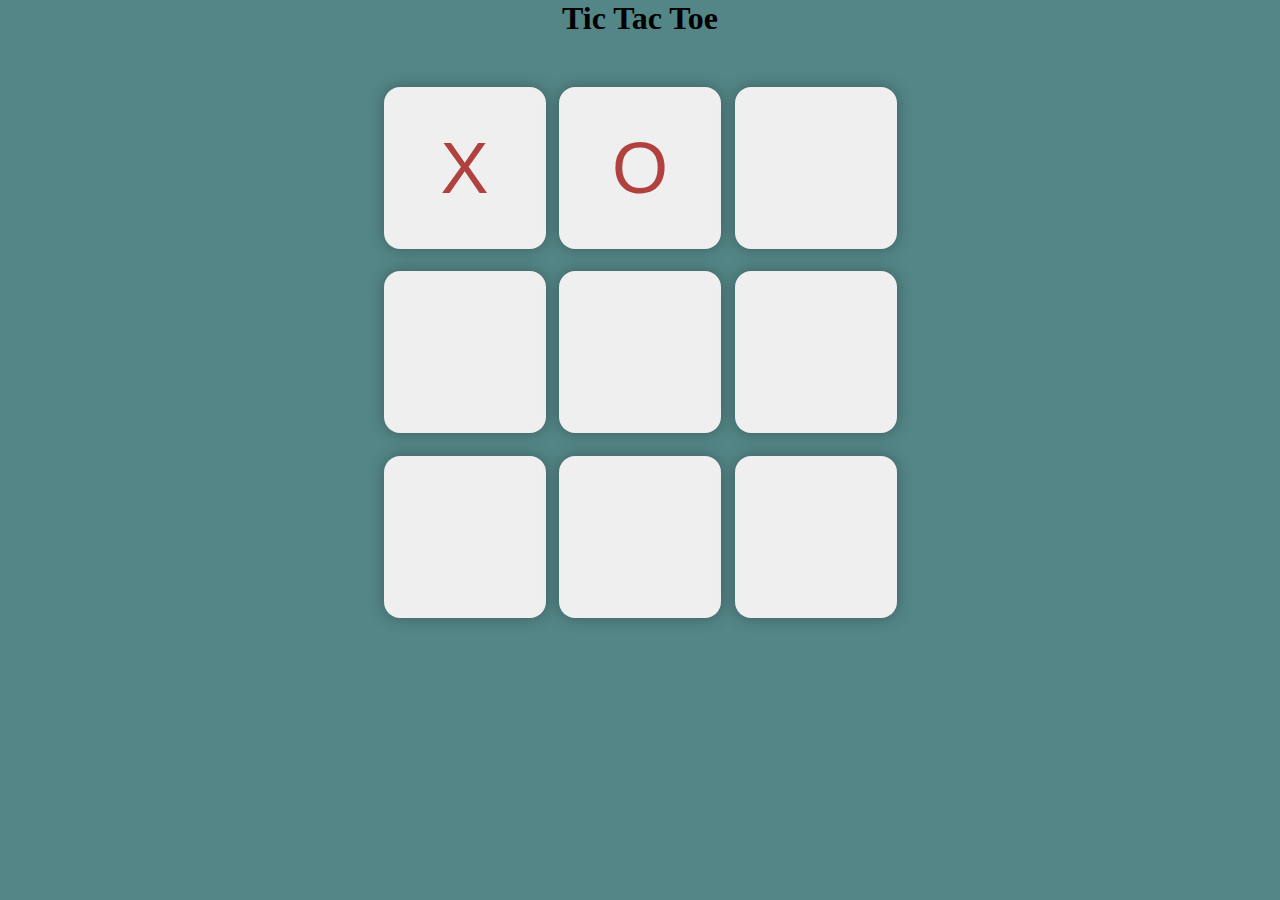
<file: tic tac toi/index.html>
<!DOCTYPE html>
<html lang="en">
<head>
    <meta charset="UTF-8">
    <meta name="viewport" content="width=device-width, initial-scale=1.0">
    <title>Tic-Tac-Toe game</title>
    <link rel="stylesheet" href="style.css">
</head>
<body>
    <main>
        <h1>Tic Tac Toe</h1>
        <div class="container">
            <div class="game">
                <button class="box">X</button>
                <button class="box">O</button>
                <button class="box"></button>
                <button class="box"></button>
                <button class="box"></button>
                <button class="box"></button>
                <button class="box"></button>
                <button class="box"></button>
                <button class="box"></button>
            </div>
        </div>
    </main>
</body>
</html>
</file>
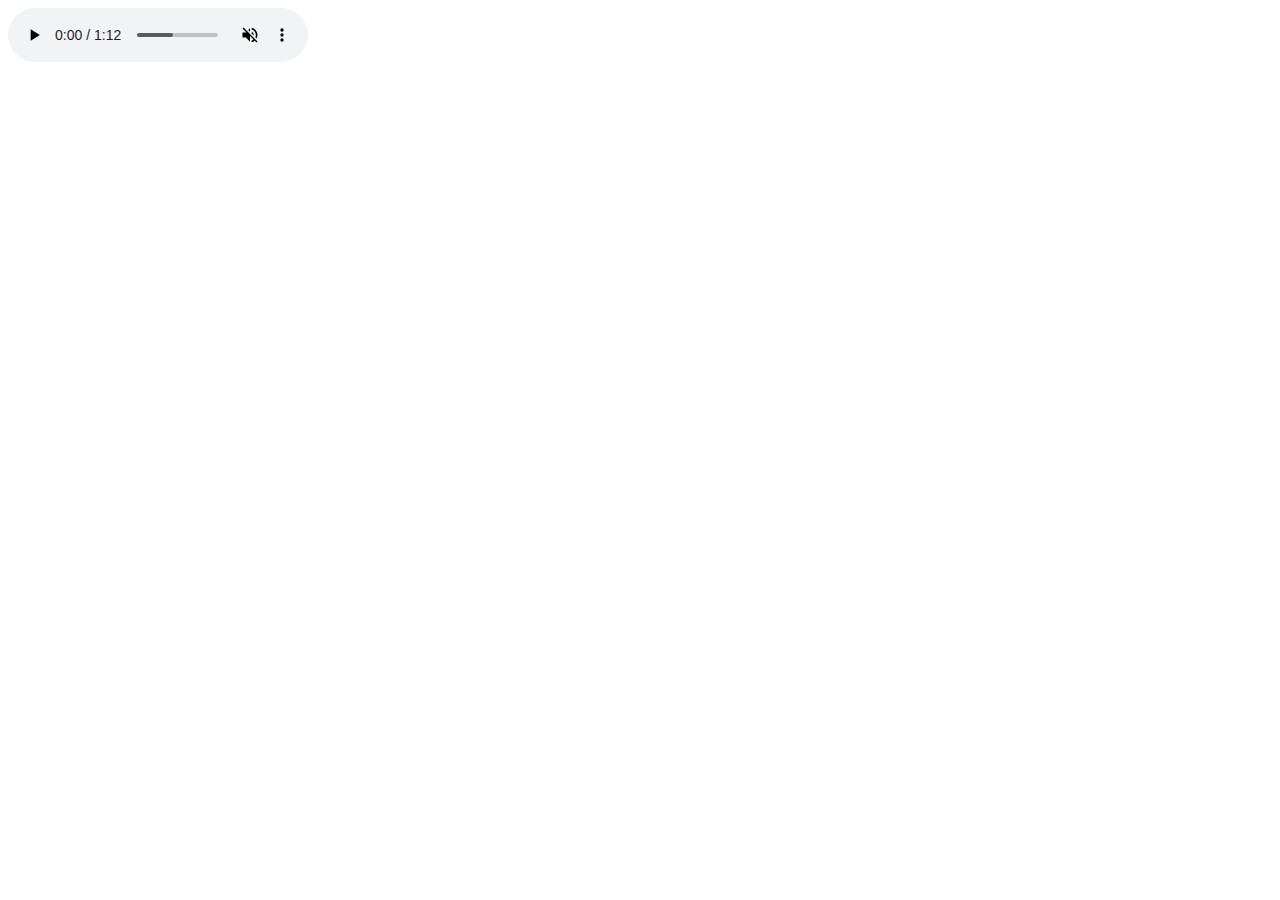
<file: audio.html>
<!DOCTYPE html>
<html>
    <head>
        <title>Audio</title>
    </head>
    <body>
        <audio controls autoplay muted loop>
            <source src="images/audio1.mp3"/>
        </audio>
    </body>
</html>
</file>
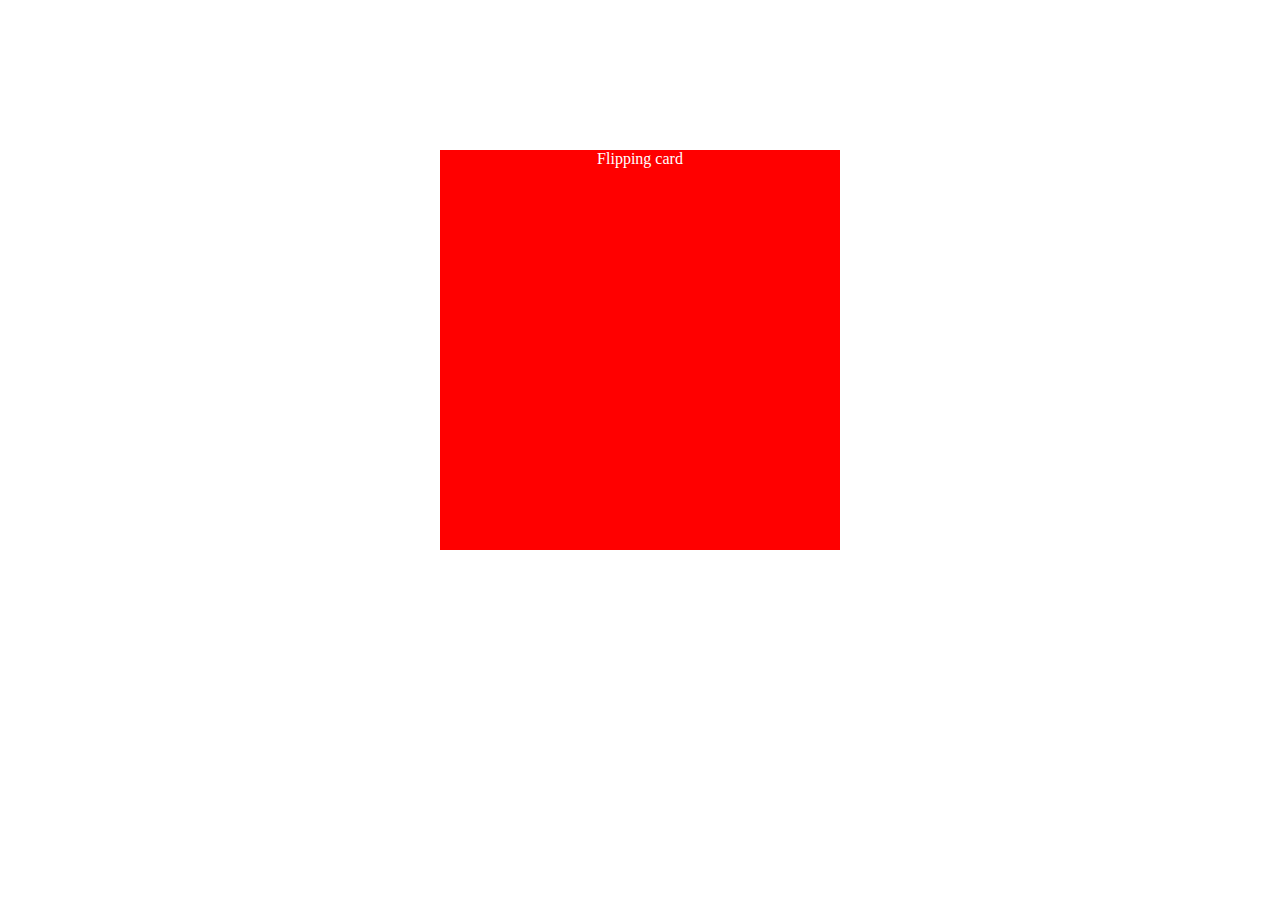
<file: flip.html>
<!DOCTYPE html>
<html lang="en">
<head>
    <meta charset="UTF-8">
    <meta name="viewport" content="width=device-width, initial-scale=1.0">
    <title>Flipping Effect</title>
    <style>
        div{
            background-color: red;
            width: 400px;
            height: 400px;
            text-align: center;
            color: white;
            margin: 150px auto;
            transition-property: transform;
            transition-duration: 4s;
            
        }
        div:hover{
            transform: rotateY(180deg);
        }
    </style>
</head>
<body>
    <div>
        <p>Flipping card</p>
    </div>
</body>
</html>
</file>
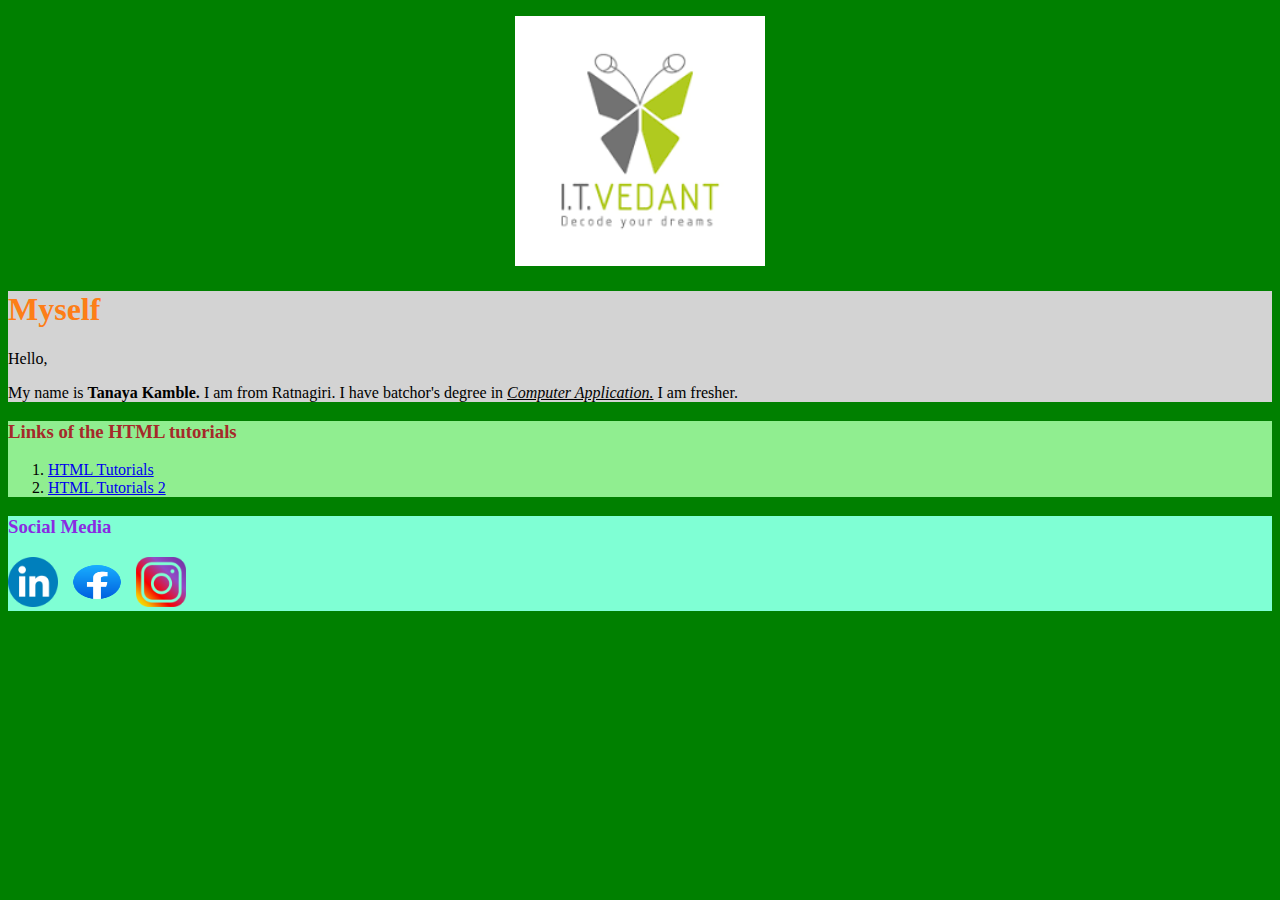
<file: ITvedantwebpage.html>
<!DOCTYPE html>
<html>
    <head>
        <title>ITVedant Web Designing</title>
    </head>
    <body style="background-color:green;">
            <p align="center"><img src="images/ITvedant.png" alt="ITvedant" width="px" height="250px" /></p>
        <div style="background-color:lightgray;">
            <h1 style="color:hsl(27, 98%, 54%);"> Myself</h1>
            <p> Hello, </p>
            <p>My name is <b>Tanaya Kamble.</b> I am from Ratnagiri. I have batchor's degree in <i><u>Computer Application.</u></i> I am fresher.</p>
        </div>
        <div style="background-color: lightgreen;">
            <h3 style="color:brown;">Links of the HTML tutorials</h3>
            <ol>
                <li>
                    <a href="https://youtu.be/HcOc7P5BMi4?si=EzTdC49ou_MqjCHx" target="_blank">HTML Tutorials</a>
                </li>
                <li>
                    <a href="https://youtu.be/MDLn5-zSQQI?si=NrEN4tkNJ8Obpf0U" target="_blank">HTML Tutorials 2</a>
                </li>
            </ol>
        </div>
        <div style="background-color: aquamarine;">
            <h3 style="color: blueviolet;">Social Media</h3>
            <a href="https://in.linkedin.com/" target="_blank"><img src="images/linkedinlogo.png" alt="Linkedin" width="50px" height="50px"/></a>
            <a href="https://www.facebook.com/" target="_blank"><img src="images/fblogo.png" alt="Facebook" width="70px" height="50px"/></a>
            <a href="https://www.instagram.com/" target="_blank"><img  src="images/instalogo.jpg" alt="Instagram" width="50px" height="50px"/></a>
        </div>
    </body>
</html>
</file>
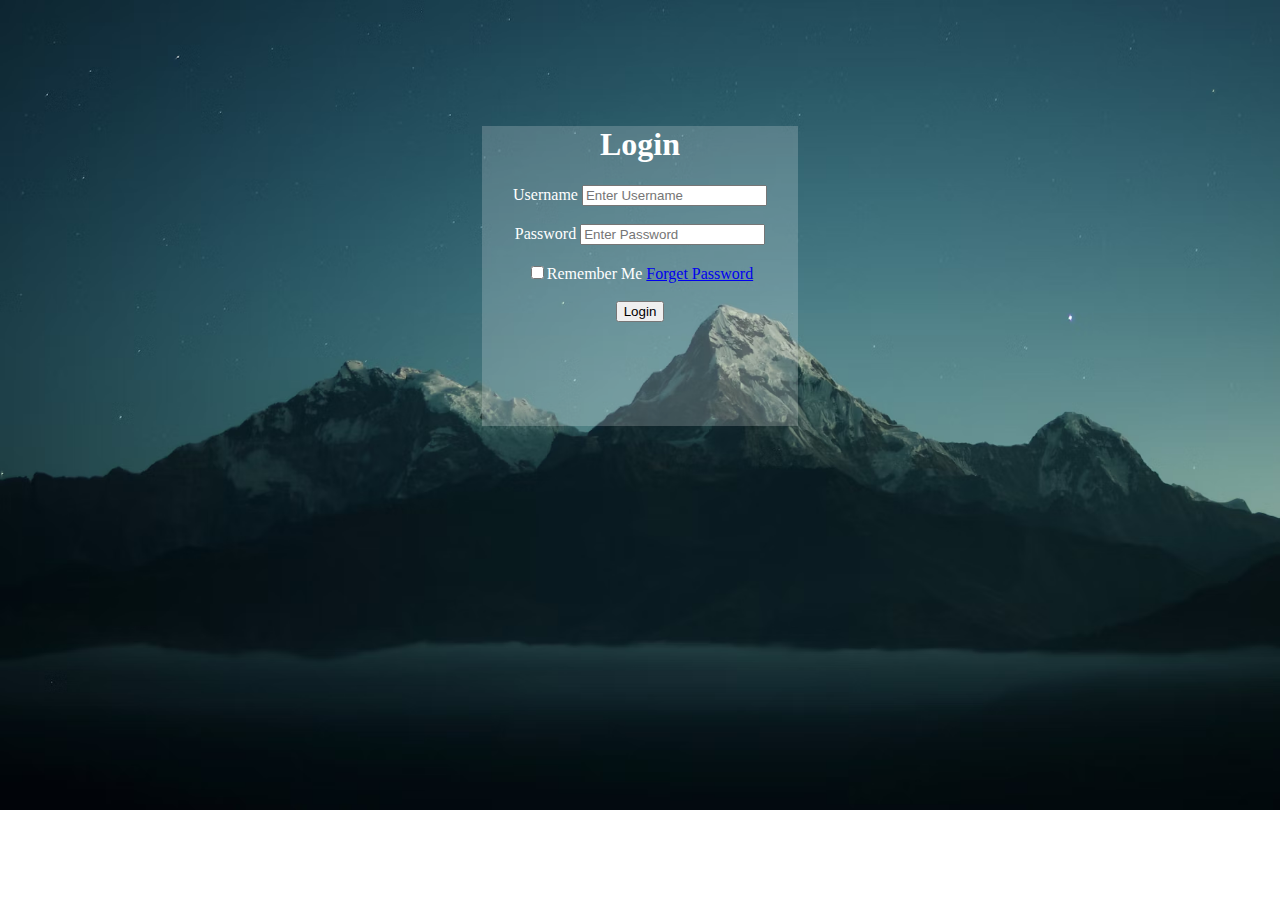
<file: login page.html>
<!DOCTYPE html>
<html>
    <head>
        <title>Login Page</title>
        <link rel="stylesheet" href="login.css">
    </head>
    <body>
        <div class="div1">
            <h1>Login</h1>
            <form>
                <label>Username</label>
                <input type="text" placeholder="Enter Username"/>
                <br><br>
                <label>Password</label>
                <input type="password" placeholder="Enter Password"/>
                <br><br>
                <input type="checkbox" name=""/>Remember Me          
                <a href="#" target="">  Forget Password</a>
                <br> <br>
                <button>Login</button>
            </form>
        </div>
    </body>
</html>
</file>
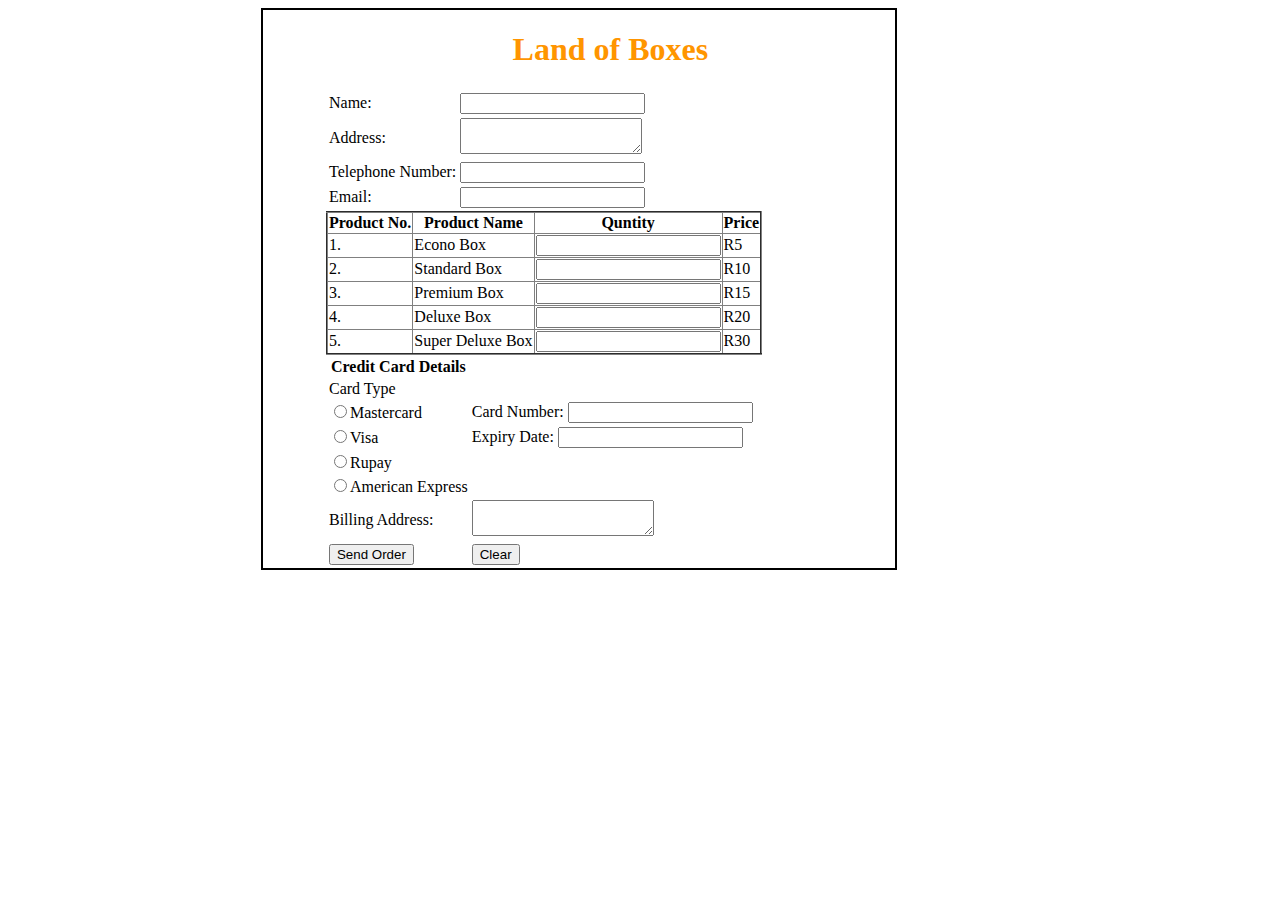
<file: Order.html>
<!DOCTYPE html>
<html>
    <head>
        <title>Orders for Boxes</title>
        <style>
            div{
                border: 2px solid black;
                margin-left: 20%;
                width: 50%;
            }
            h1{
                text-align: center;
                color: rgb(255, 149, 0);
            }
            form{
                
                padding-left: 10% ;
            }
        </style>
    </head>
    <body>
        <div>
            <form>
                <h1>Land of Boxes</h1>
                <table>
                    <tr>
                        <td>Name:</td>
                        <td><input type="text" name=""/></td>
                    </tr>
                    <tr>
                        <td>Address:</td>
                        <td><textarea></textarea></td>
                    </tr>
                    <tr>
                        <td>Telephone Number:</td>
                        <td><input type="tel" name=""/></td>
                    </tr>
                    <tr>
                        <td>Email:</td>
                        <td><input type="email" name=""/></td>
                    </tr>
                </table>
                <table border="2px" style="border-collapse: collapse;">
                    <tr>
                        <th>Product No.</th>
                        <th>Product Name</th>
                        <th>Quntity</th>
                        <th>Price</th>
                    </tr>
                    <tr>
                        <td>1.</td>
                        <td>Econo Box</td>
                        <td><input type="number" name=""/></td>
                        <td>R5</td>
                    </tr>
                    <tr>
                        <td>2.</td>
                        <td>Standard Box</td>
                        <td><input type="number" name=""/></td>
                        <td>R10</td>
                    </tr>
                    <tr>
                        <td>3.</td>
                        <td>Premium Box</td>
                        <td><input type="number" name=""/></td>
                        <td>R15</td>
                    </tr>
                    <tr>
                        <td>4.</td>
                        <td>Deluxe Box</td>
                        <td><input type="number" name=""/></td>
                        <td>R20</td>
                    </tr>
                    <tr>
                        <td>5.</td>
                        <td>Super Deluxe Box</td>
                        <td><input type="number" name=""/></td>
                        <td>R30</td>
                    </tr>
                </table>
                <table>
                    <tr>
                        <th>Credit Card Details</th>
                    </tr>
                    <tr>
                        <td>Card Type</td>
                    </tr>
                    <tr>
                        <td><input type="radio" name="type"/>Mastercard</td>
                        <td>Card Number: <input type="number" name=""/></td>
                    </tr>
                    <tr>
                        <td><input type="radio" name="type"/>Visa</td>
                        <td>Expiry Date: <input type="text" name=""/></td>
                    </tr>
                    <tr>
                        <td><input type="radio" name="type"/>Rupay</td>
                    </tr>
                    <tr>
                        <td><input type="radio" name="type"/>American Express</td>
                    </tr>
                    <tr>
                        <td>Billing Address:</td>
                        <td><textarea></textarea></td>
                    </tr>
                    <tr>
                        <td><button>Send Order</button></td>
                        <td><button>Clear</button></td>
                    </tr>
                </table>
            </form>
        </div>
    </body>
</html>
</file>
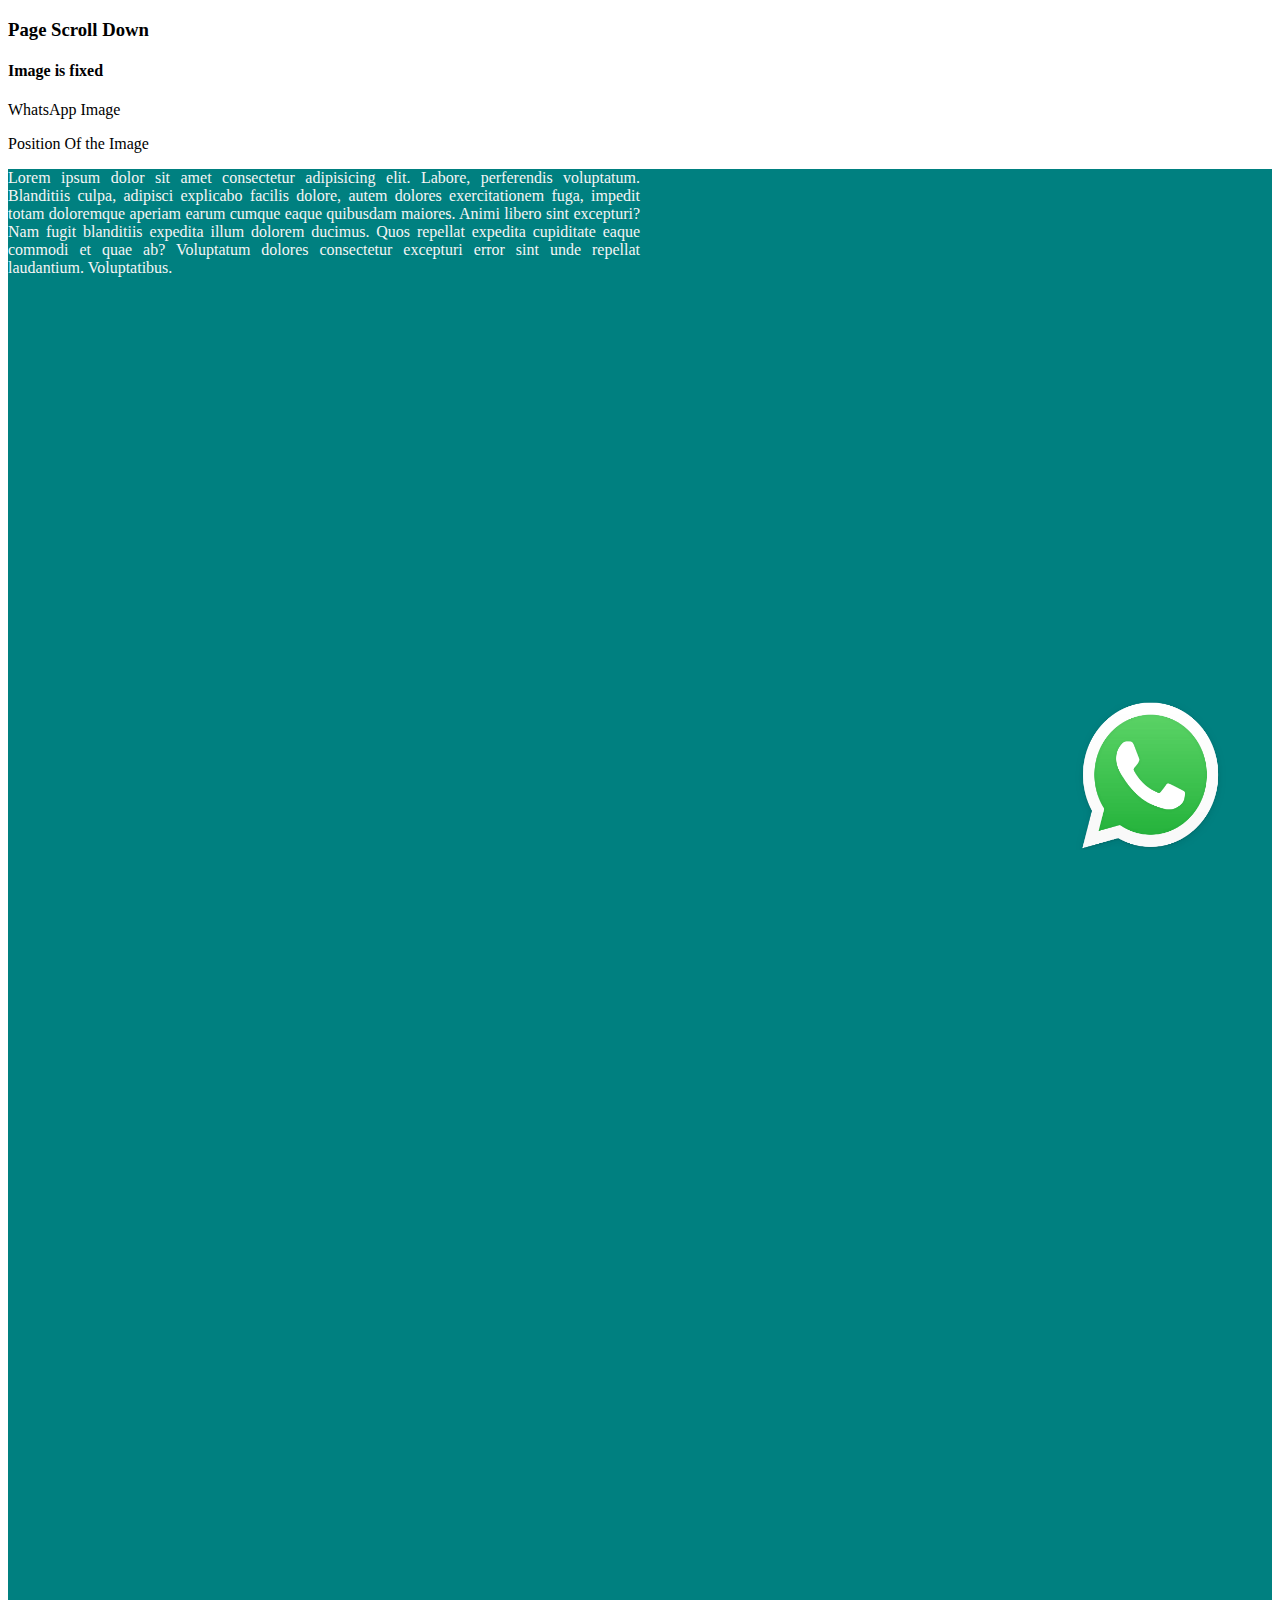
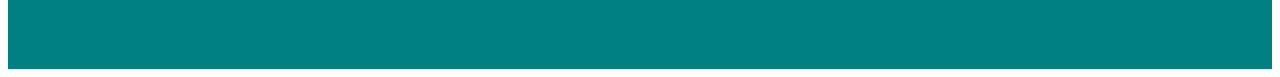
<file: Position Property.html>
<!DOCTYPE html>
<html>
    <head>
        <title>Position Property</title>
        <style>
            div{
                background-color: teal;
                height: 1500px;
                width: 100%;
            }
            div>p{
                color: whitesmoke;
                width: 50%;
                text-align: justify;
            }
            img{
                width: 250px;
                height: 150px;
                position: fixed;
                bottom: 50px;
                right: 5px;
            }
        </style>
    </head>
    <body>
        <h3>Page Scroll Down</h3>
        <h4>Image is fixed</h4>
        <p>WhatsApp Image</p>
        <p>Position Of the Image</p>
        <div>
            <p>Lorem ipsum dolor sit amet consectetur adipisicing elit. Labore, perferendis voluptatum. Blanditiis culpa, adipisci explicabo facilis dolore, autem dolores exercitationem fuga, impedit totam doloremque aperiam earum cumque eaque quibusdam maiores.
            Animi libero sint excepturi? Nam fugit blanditiis expedita illum dolorem ducimus. Quos repellat expedita cupiditate eaque commodi et quae ab? Voluptatum dolores consectetur excepturi error sint unde repellat laudantium. Voluptatibus.</p>
            <img src="images/whatsapplogo.png" alt="WhatsApp"/>
        </div>
    </body>
</html>
</file>
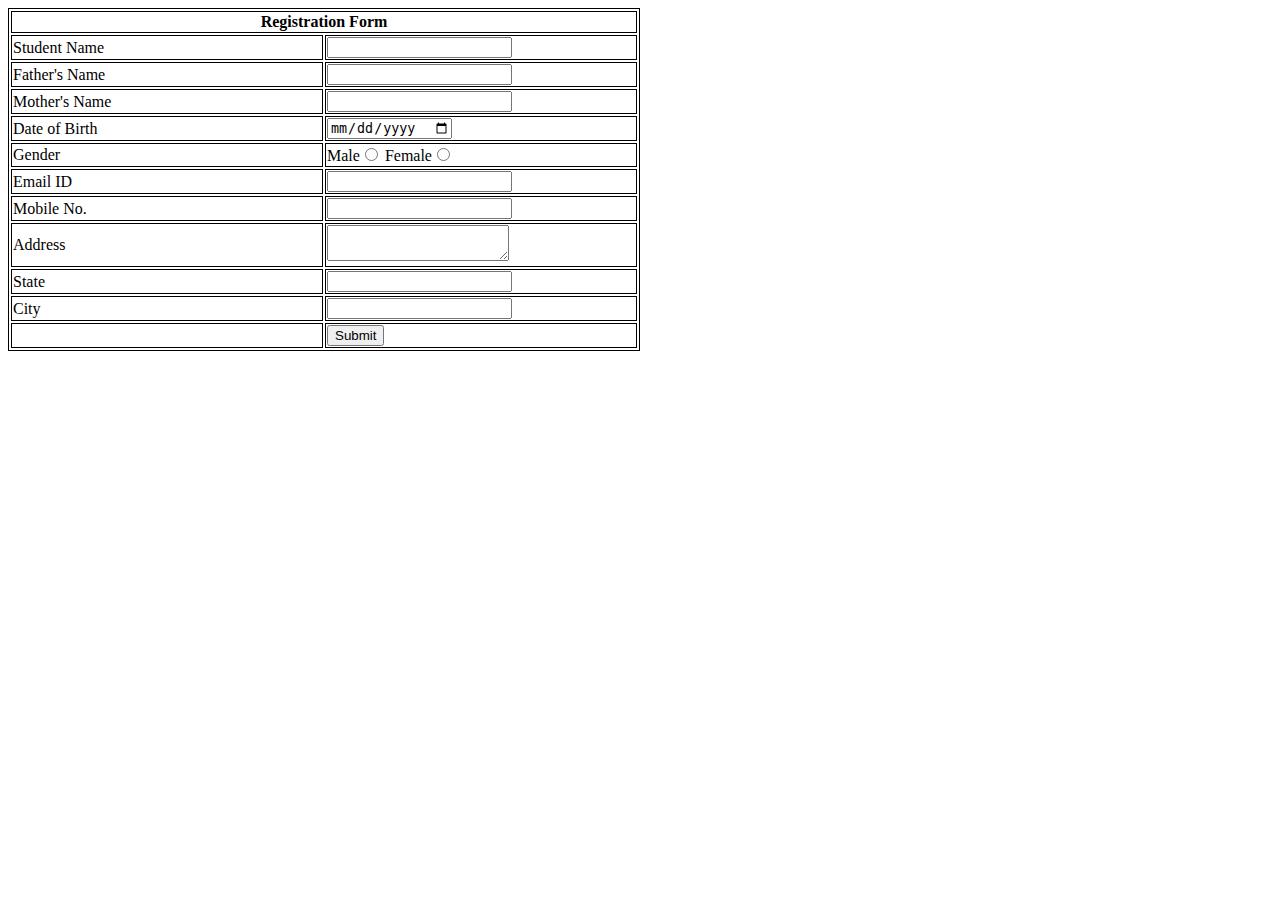
<file: Registration form.html>
<!DOCTYPE html>
<html>
    <head>
        <title>Registration Form</title>
        <style>
            table,th,td{
                border: 1px solid;
                width: 50%;
                height: 50%;
            }
        </style>
    </head>
    <body>
        <Form>
            <table>
                <tr>
                    <th colspan="2">Registration Form</th>
                </tr>
                <tr>
                    <td>Student Name</td>
                    <td><input type="text" name="name" placeholder="" /></td>
                </tr>
                <tr>
                    <td>Father's Name</td>
                    <td><input type="text" name="" placeholder="" /></td>
                </tr>
                <tr>
                    <td>Mother's Name</td>
                    <td><input type="text" name=""  placeholder="" /></td>
                </tr>
                <tr>
                    <td>Date of Birth</td>
                    <td><input type="date" name=""/></td>
                </tr>
                <tr>
                    <td>Gender</td>
                    <td>Male<input type="radio" name="Gender"/> Female<input type="radio" name="Gender"/></td>
                </tr>
                <tr>
                    <td>Email ID</td>
                    <td><input type="email" name=""/></td>
                </tr>
                <tr>
                    <td>Mobile No.</td>
                    <td><input type="tel" name=""/></td>
                </tr>
                <tr>
                    <td>Address</td>
                    <td><textarea></textarea></td>
                </tr>
                <tr>
                    <td>State</td>
                    <td><input type="text" name=""  placeholder="" /></td>
                </tr>
                <tr>
                    <td>City</td>
                    <td><input type="text" name=""  placeholder="" /></td>
                </tr>
                <tr>
                    <td></td>
                    <td><input type="submit" /></td>
                </tr>
            </table>
        </Form>
    </body>
</html>
</file>
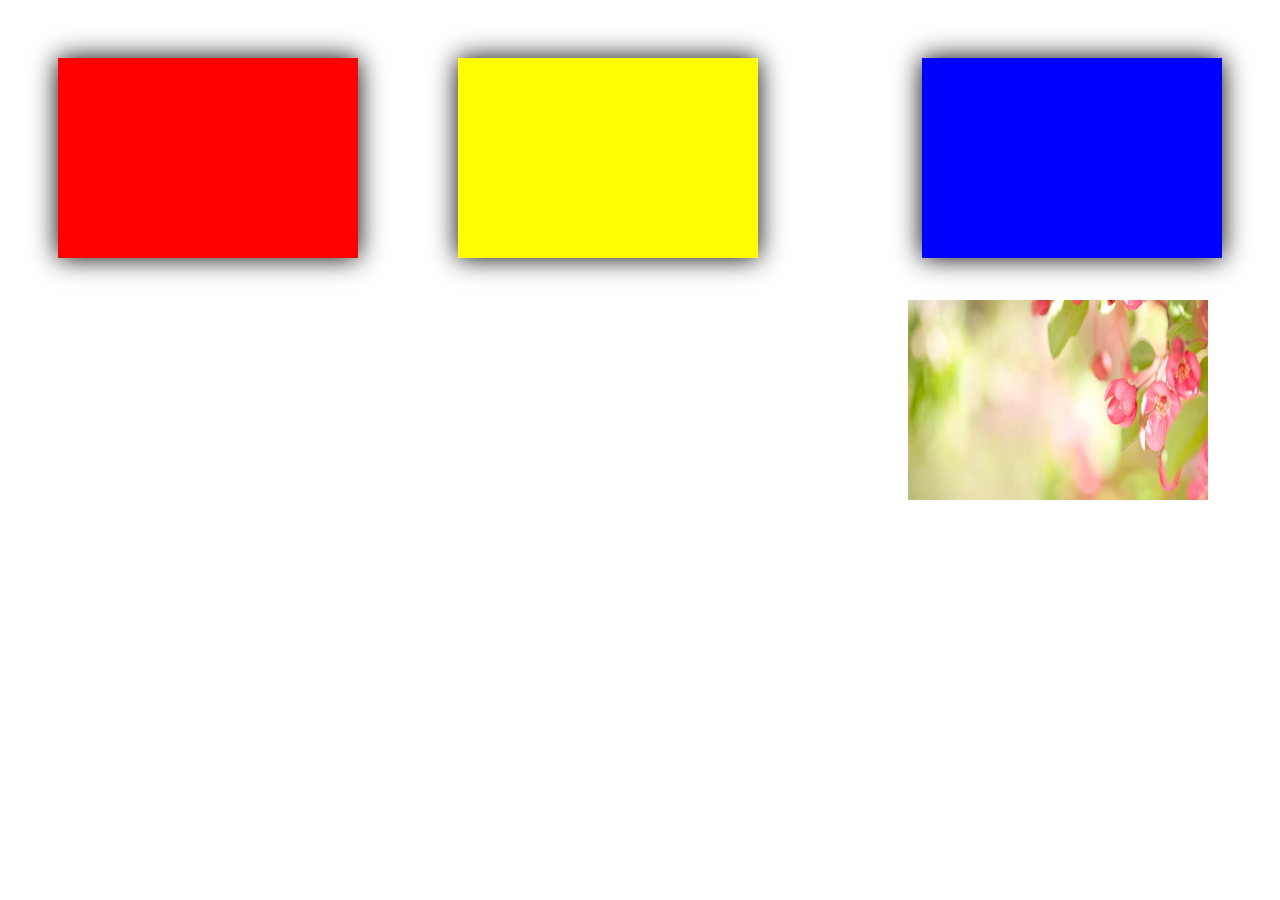
<file: regtangle.html>
<!DOCTYPE html>
<html lang="en">
<head>
    <meta charset="UTF-8">
    <meta name="viewport" content="width=device-width, initial-scale=1.0">
    <title>Rectangular Box</title>
    <style>
        .box1{
            background-color: red;
            width: 300px;
            height: 200px;
            margin: 50px;
            float: left;
            box-shadow: 0px 0px 25px black;
        }
        .box2{
            background-color: yellow;
            width: 300px;
            height: 200px;
            margin: 50px;
            float: left;
            box-shadow: 0px 0px 25px black;
        }
        .box3{
            background-color: blue;
            width: 300px;
            height: 200px;
            margin: 50px;
            float: right;
            box-shadow: 0px 0px 25px black; 
        }
        img{
            width: 300px;
            height: 200px;
            margin-left: 100px;
            position: fixed;
            top: 300px;
        }
    </style>
</head>
<body>
    <div class="box1">

    </div>
    <div class="box2">

    </div>
    <div class="box3">

    </div>
    <img src="images/FlowerBanner.jpg" alt="flower"/>
</body>
</html>
</file>
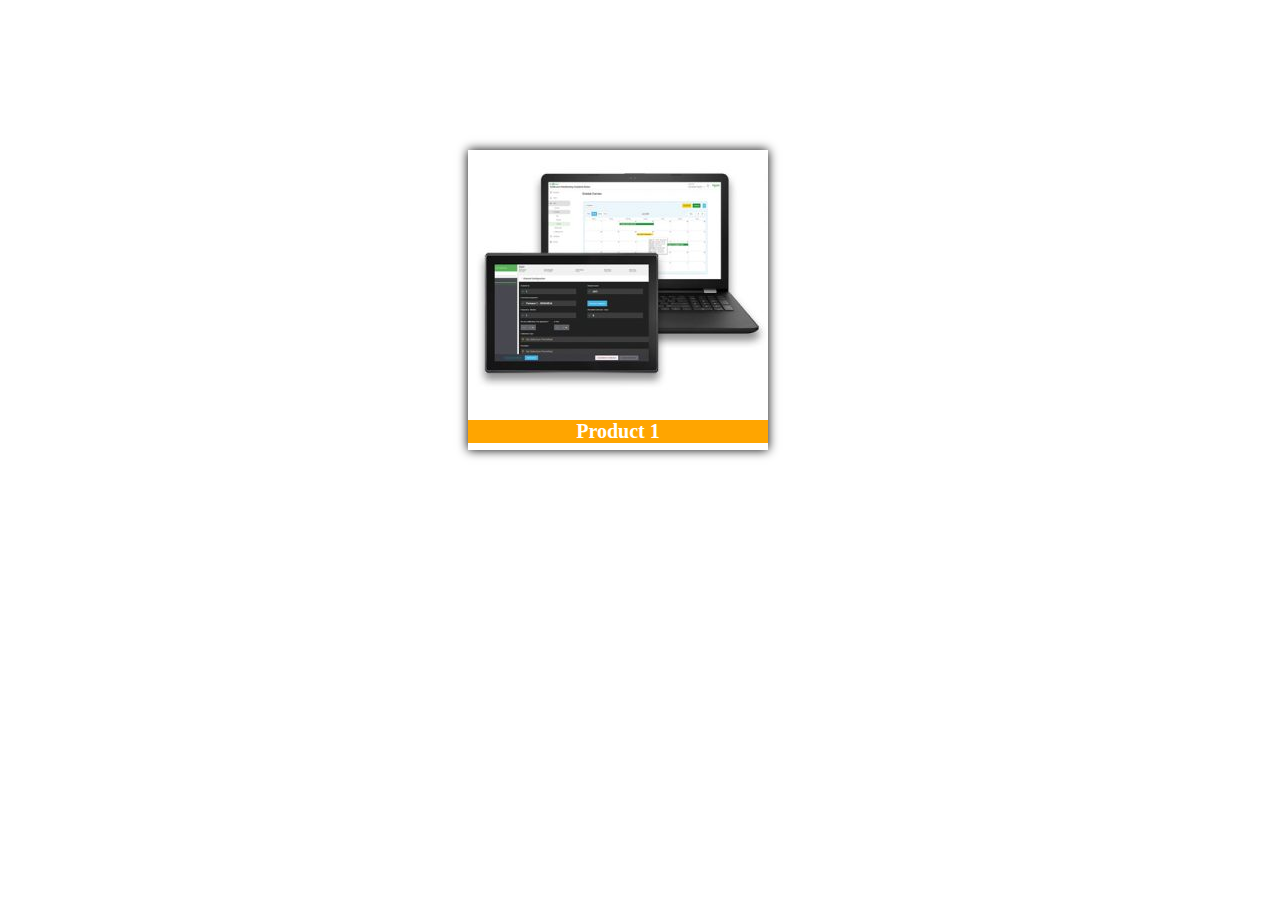
<file: Shadow.html>
<!DOCTYPE html>
<html lang="en">
<head>
    <meta charset="UTF-8">
    <meta name="viewport" content="width=device-width, initial-scale=1.0">
    <title>Shadow,Margin and Padding</title>
    <style>
        div{
            background-image: url('images/images.jpg');
            width: 300px;
            height: 300px;
            margin-left: 460px;
            margin-top: 150px;
            padding-top: 250px;
            background-repeat: no-repeat;
            box-sizing: border-box;
            box-shadow: 0px 0px 10px black;
        }
        p{
            background-color: orange;
            text-align: center;
            font-size: 20px;
            color: white;
        }
    </style>
</head>
<body>
    <div>
        <p><b>Product 1</b></p>
    </div>
</body>
</html>
</file>
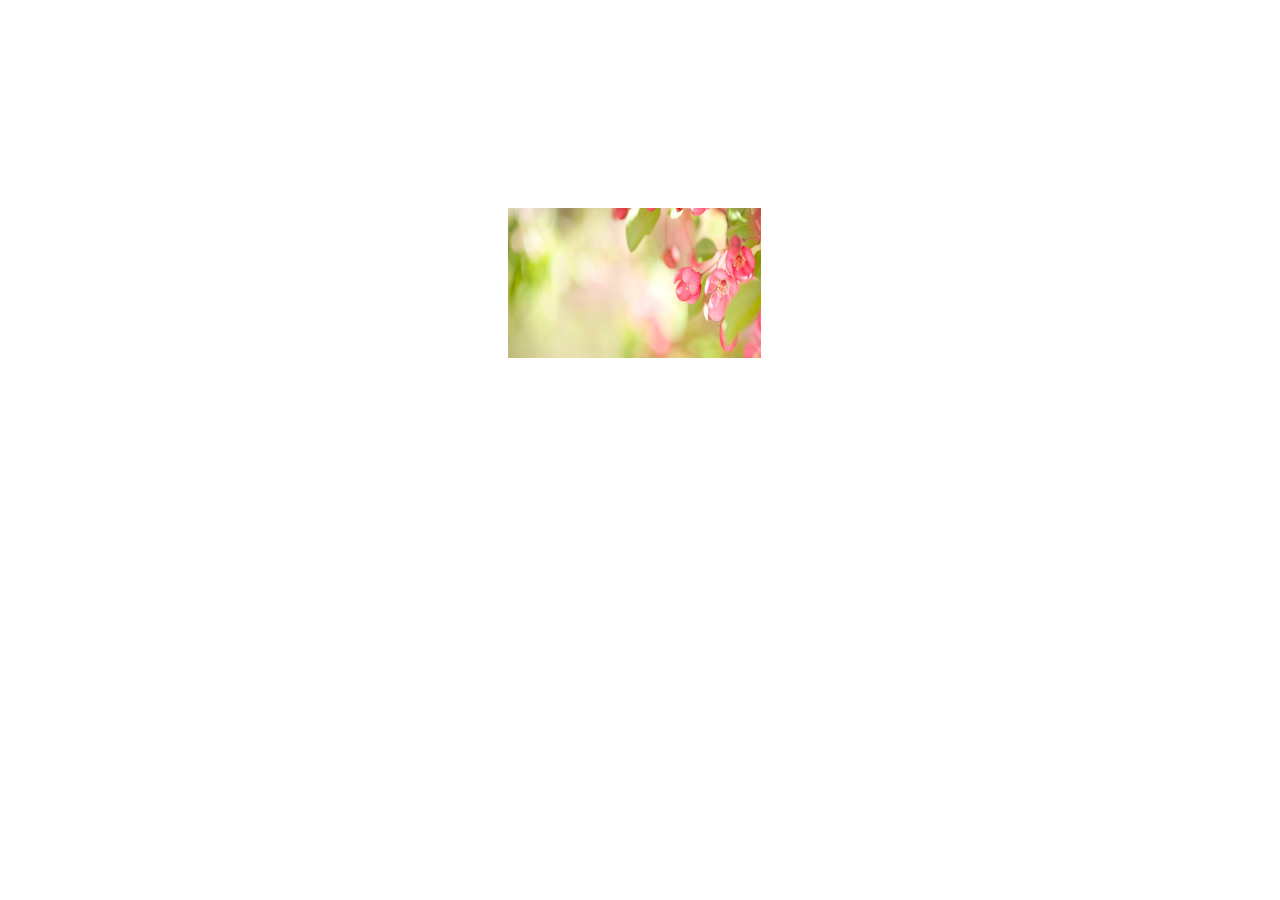
<file: transition.html>
<!DOCTYPE html>
<html lang="en">
<head>
    <meta charset="UTF-8">
    <meta name="viewport" content="width=device-width, initial-scale=1.0">
    <title>Trantision Transform</title>
    <style>
        img{
            width: 20%;
            height: 150px;
            margin-left: 500px;
            margin-top: 200px;
            transition-property: width height;
            transition-duration: 4s;
        }
        img:hover{
            box-shadow: 15px 10px 20px black;
            width: 30%;
            height: 200px;
        }
    </style>
</head>
<body>
    <div>
        <img src="images/FlowerBanner.jpg" alt="flower"/>
    </div>
</body>
</html>
</file>
<file: tic tac toi/style.css>
*{
    margin:0;
    padding:0;
}

body{
    background-color: #548687;
    text-align: center;
}

.container{
    height: 70vh;
    display: flex;
    
    justify-content: center;
    align-items: center;
}

.game{
    height: 60vmin;
    width: 60vmin;
    display: flex;
    flex-wrap: wrap;
    justify-content: center;
    align-items: center;
    gap: 1.5vmin;
}

.box{
    height: 18vmin;
    width:18vmin;
    border-radius: 10%;
    border: none;
    box-shadow: 0 0 1rem rgba(0,0,0,0.3);
    font-size: 8vmin;
    color: #b0413e;
}
</file>
<file: login.css>
.div1{
    background-color: rgba(255, 255, 255,0.2);
    border: 0px solid black;
    width: 25%;
    height: 300px;
    text-align: center;
    margin-left:37.5% ;
    margin-top: 10%;
    color: white;
}
body{
    background-image: url('images/loginpage.avif');
    background-size: 100%;
    background-repeat: no-repeat;
    background-attachment: fixed;
}
</file>
